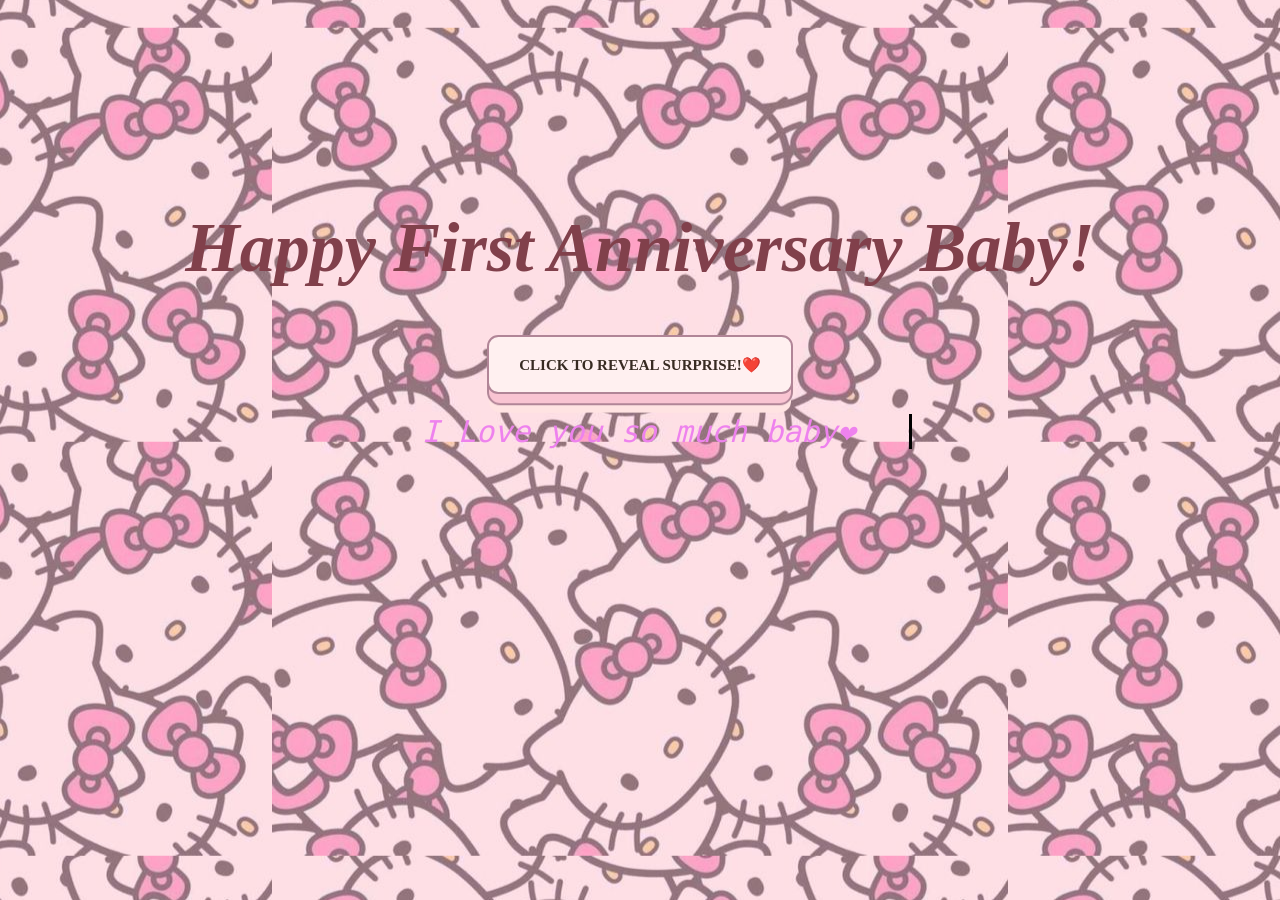
<file: index.html>
<!DOCTYPE html>
<html>
    <head>
        <meta charset="UTF-8">
        <title>First Anniversary</title>
        <link rel="stylesheet" href="design.css">
    </head>

<body>
    <div class="container">
        <h1><b>Happy First Anniversary Baby!</b></h1>
    </div>

    <button class="Click-to-reveal-surprise"> Click to reveal surprise!❤️
    </button>
    <p class="typing">I Love you so much baby❤️</p>

 <script src="script.js"></script>
</body>
</html>
</file>
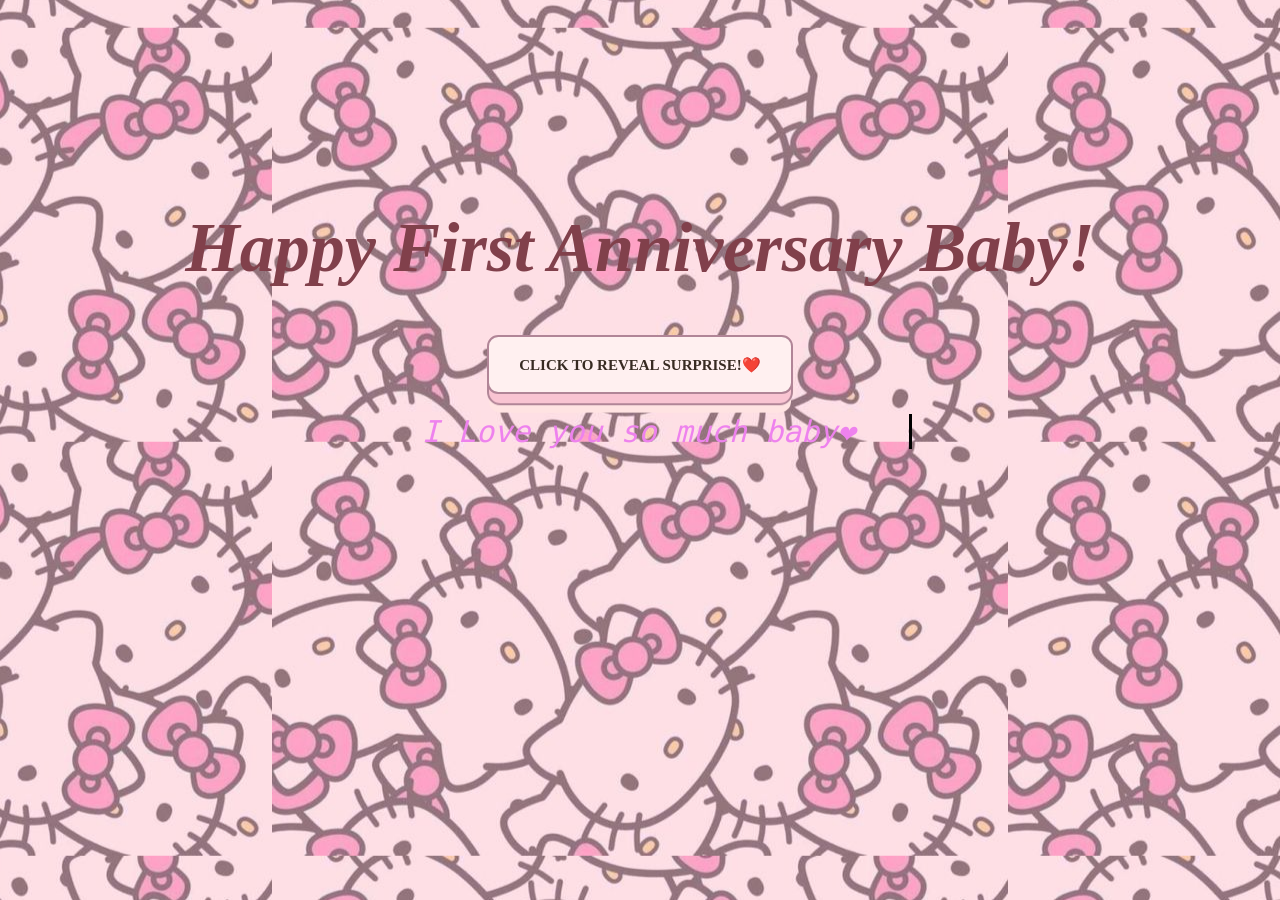
<file: formybaby.html>
<!DOCTYPE html>
<html>
    <head>
        <meta charset="UTF-8">
        <title>First Anniversary</title>
        <link rel="stylesheet" href="design.css">
    </head>

<body>
    <div class="container">
        <h1><b>Happy First Anniversary Baby!</b></h1>
    </div>

    <button class="Click-to-reveal-surprise"> Click to reveal surprise!❤️
    </button>
    <p class="typing">I Love you so much baby❤️</p>

 <script src="script.js"></script>
</body>
</html>
</file>
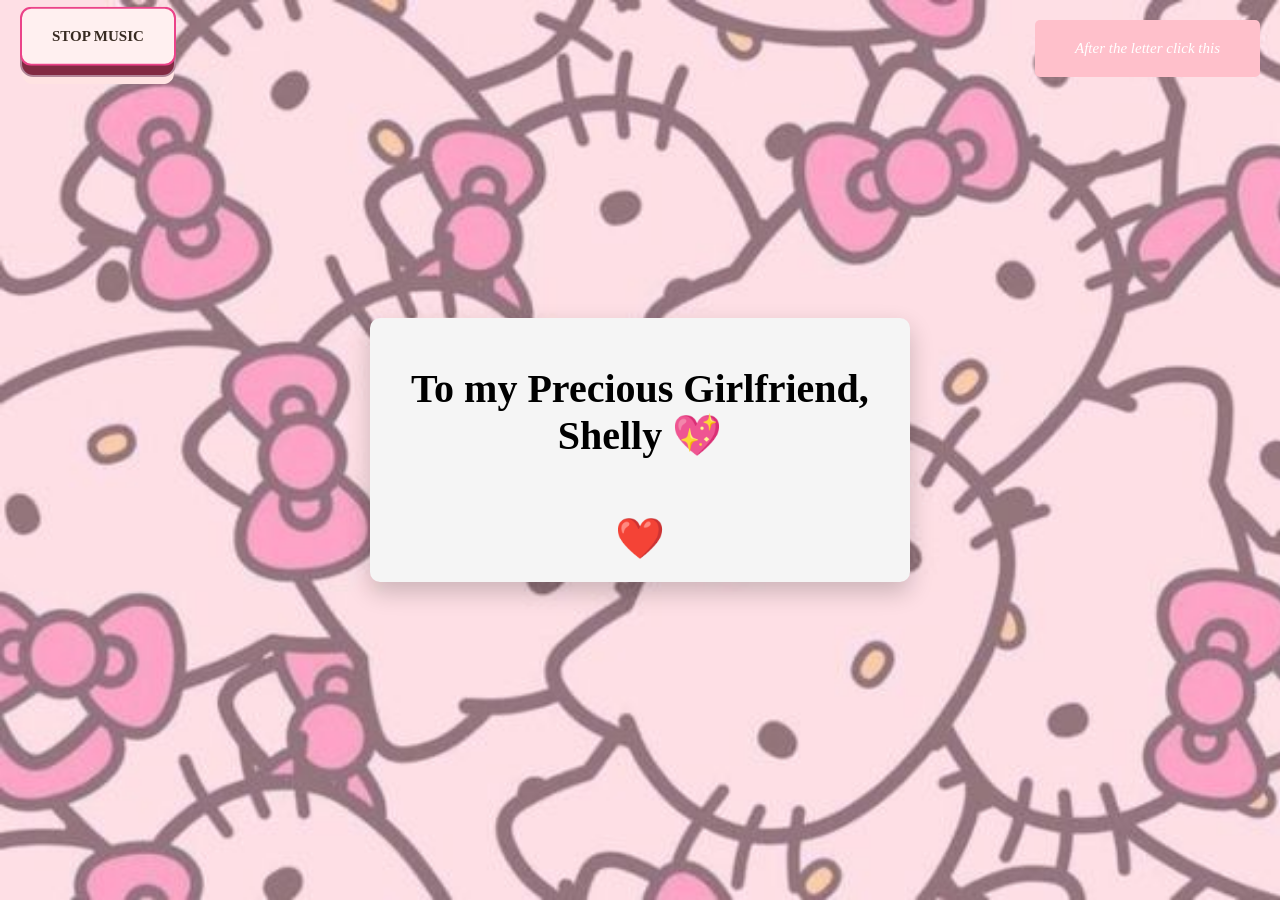
<file: letter.html>
<!DOCTYPE html>
<html lang="en">
<head>
  <meta charset="UTF-8">
  <title>Love Letter 💖</title>
  <link rel="stylesheet" href="letter.css">
</head>
<body>

<div class="container">
  <div id="letter" class="letter">
    <h1>To my Precious Girlfriend, Shelly 💖</h1>

    <div class="content">
      <p class="typing" id="typing"> 
        Happy First ever Anniversary, Mahal! This is the day when our feelings for each other make us become lovers and now we are celebrating our first anniversary.
        Meeting you was the best thing that ever happened to my life. This is the most precious and the most cherished memory of us when we became together.
        I'm so super happy when I became your boyfriend and you became my girlfriend.


       Thank you for being the most amazing girlfriend, I will always cherish you and I will always love you. Thank you for making me the happiest man in the world.
       You're my world, my peace, my safest place, my everything, and my happiness even at my worst. You mean my life to me—you are the most important person that you truly accepted for who I am and I'm truly thankful for loving me despite my worst past.

       Every moment we spend together like playing games, talking thru call, texting together, and even we teasing each other, those are my most sweet and precious memories of us that I keep in my very special place in my heart.

       I know we’re not perfect because sometimes we have arguments, mistakes, and misunderstandings on certain things but despite that we manage to talk about it and fix it, even there’s a time like that my love for you never fades and I LOVE YOU ALWAYS AND FOREVER. Understanding this makes me think that love doesn’t come with only happiness, it’s about understanding and choosing each other even in hard times.
       
       I always think about our future together,  like talking to each other about  random things in  one place, going on a  date, eating street foods, watching movies in the cinema, sleeping in one bed, and one day  our wedding. Thinking of  this makes me loved and emotional because I want to build more  memories with you not just thru online but together. And now we are celebrating our First Anniversary even though it's one year. My feelings for  you keep getting stronger and  still have  a  crush on you despite that you’re my girl na mwhehehe. 

       Thank you for  loving me, thank you for always choosing me,  thank you for caring for me, thank you for making  my day so much happy that even my bad day can be gone just talking to you,  and thank you for staying with me even though there's a hard time for us. I love being loved by you mahal, I love  loving you always, loving you is the best thing to happen in my life. I LOVE  YOU ALWAYS MAHAL, I LOVE YOU WITH ALL MY  HEART.





        I love you so much 💕
      </p>

      <p class="signature">Love,<br>Wayne</p>
    </div>

    <div class="heart" onclick="toggleLetter()">
      ❤️
    </div>
  </div>
</div>

  <button id="goBtn" class="top-right-btn">After the letter click this</button>

 <div class="music-player" id="musicPlayer">
    <audio id="audio" src="music.mp3" autoplay loop></audio>
    <button id="playPauseBtn" class="learn-more">Play Music</button>
  </div>

<script src="letter.js"></script>
</body>
</html>
</file>
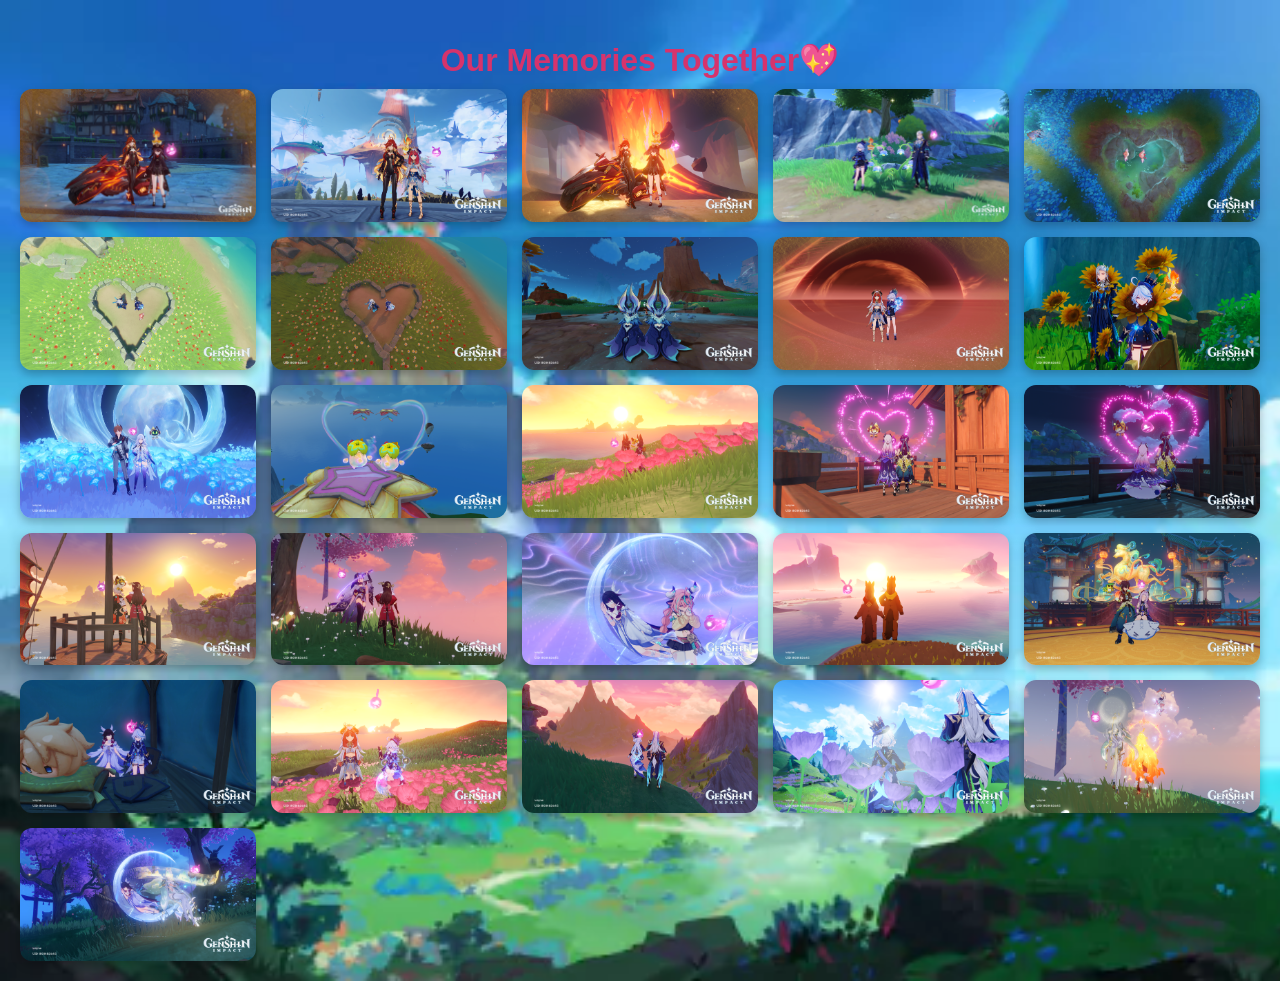
<file: pic.html>
<!DOCTYPE html>
<html lang="en">
<head>
  <meta charset="UTF-8">
  <title>Gallery about us! 💖</title>
  <link rel="stylesheet" href="pic.css">
</head>
<body>
    <h1>Our Memories Together💖</h1>
    <div class="gallery">
    <img src="pic1.png" alt="Memories 1">
    <img src="pic2.png" alt="Memories 2">
    <img src="pic3.png" alt="Memories 3">
    <img src="pic4.png" alt="Memories 4">
    <img src="pic5.png" alt="Memories 5">
    <img src="pic 6.png" alt="Memories 6">
    <img src="pic 7.png" alt="Memories 7">
    <img src="pic  8.png" alt="Memories 8">
    <img src="pic 9.png" alt="Memories 9">
    <img src="pic 10.png" alt="Memories 10">
    <img src="pic 11.png" alt="Memories 11">
    <img src="pic 12.png" alt="Memories 12">
    <img src="pic 13.png" alt="Memories 13">
    <img src="pic 14.png" alt="Memories 14">
    <img src="pic 15.png" alt="Memories 15">
    <img src="pic 16.png" alt="Memories 16">
    <img src="pic 17.png" alt="Memories 17">
    <img src="pic 18.png" alt="Memories 18">
    <img src="pic 19.png" alt="Memories 19">
    <img src="pic 20.png" alt="Memories 20">
    <img src="pic 21.png" alt="Memories 21">
    <img src="pic 22.png" alt="Memories 22">
    <img src="pic 23.png" alt="Memories 23">
    <img src="pic 24.png" alt="Memories 24">
    <img src="pic 25.png" alt="Memories 25">
    <img src="pic 26.png" alt="Memories 26">
</div>


    <div class="lightbox" id="lightbox">
        <span class="close" id="close">&times;</span>
        <img class="lightbox-content" id="lightbox-content">
        <div class="caption" id="caption"></div>
    </div>

    <script src="pic.js"></script>
</body>
</html>
</file>
<file: design.css>
h1 {
    text-align: center;
    color: rgb(129, 64, 75) ;
    font-style: italic;
    margin-top: 200px;
    font-size: 70px;
    animation: heartbeat 10s ease-in-out infinite;
    display: inline-block;

}
 @keyframes heartbeat {
  0% {
    transform: scale(1);
  }
  25% {
    transform: scale(1.2);
  }
  40% {
    transform: scale(1);
  }
  60% {
    transform: scale(1.2);
  }
  100% {
    transform: scale(1);
  }
}


p {
    text-align: center;
    color: violet;
    font-style: italic;
        font-size: 30px;
}
.typing {
  width: 30ch;
  overflow: hidden;
  white-space: nowrap;
  border-right: 3px solid black;
  font-family: monospace;
  animation: typing 4s steps(30), blink 0.7s step-end infinite;
  text-align: center;
  margin: 20px auto;
  display: block;
}

@keyframes typing {
  from { width: 0 }
  to { width: 30ch }
  text-align: ;
}

@keyframes blink {
  50% { border-color: transparent }
}

button {
 position: relative;
 display: inline-block;
 cursor: pointer;
 outline: none;
 border: 0;
 vertical-align: middle;
 text-decoration: none;
 font-family: inherit;
 font-size: 15px;
}

button.Click-to-reveal-surprise {
 font-weight: 600;
 color: #382b22;
 text-transform: uppercase;
 padding: 1.25em 2em;
 background: #fff0f0;
 border: 2px solid #b18597;
 border-radius: 0.75em;
 -webkit-transform-style: preserve-3d;
 transform-style: preserve-3d;
 -webkit-transition: background 150ms cubic-bezier(0, 0, 0.58, 1), -webkit-transform 150ms cubic-bezier(0, 0, 0.58, 1);
 transition: transform 150ms cubic-bezier(0, 0, 0.58, 1), background 150ms cubic-bezier(0, 0, 0.58, 1), -webkit-transform 150ms cubic-bezier(0, 0, 0.58, 1);
}

button.Click-to-reveal-surprise:before {
 position: absolute;
 content: '';
 width: 100%;
 height: 100%;
 top: 0;
 left: 0;
 right: 0;
 bottom: 0;
 background: #f9c4d2;
 border-radius: inherit;
 -webkit-box-shadow: 0 0 0 2px #b18597, 0 0.625em 0 0 #ffe3e2;
 box-shadow: 0 0 0 2px #b18597, 0 0.625em 0 0 #ffe3e2;
 -webkit-transform: translate3d(0, 0.75em, -1em);
 transform: translate3d(0, 0.75em, -1em);
 transition: transform 150ms cubic-bezier(0, 0, 0.58, 1), box-shadow 150ms cubic-bezier(0, 0, 0.58, 1), -webkit-transform 150ms cubic-bezier(0, 0, 0.58, 1), -webkit-box-shadow 150ms cubic-bezier(0, 0, 0.58, 1);
}

button.Click-to-reveal-surprise:hover {
 background: #ffe9e9;
 -webkit-transform: translate(0, 0.25em);
 transform: translate(0, 0.25em);
}

button.Click-to-reveal-surprise:hover::before {
 -webkit-box-shadow: 0 0 0 2px #b18597, 0 0.5em 0 0 #ffe3e2;
 box-shadow: 0 0 0 2px #b18597, 0 0.5em 0 0 #ffe3e2;
 -webkit-transform: translate3d(0, 0.5em, -1em);
 transform: translate3d(0, 0.5em, -1em);
}

button.Click-to-reveal-surprise:active {
 background: #ffe9e9;
 -webkit-transform: translate(0em, 0.75em);
 transform: translate(0em, 0.75em);
}

button.Click-to-reveal-surprise:active:before {
 -webkit-box-shadow: 0 0 0 2px #b18597, 0 0 #ffe3e2;
 box-shadow: 0 0 0 2px #b18597, 0 0 #ffe3e2;
 -webkit-transform: translate3d(0, 0, -1em);
 transform: translate3d(0, 0, -1em);
}

body {
    background-color: rgb(0, 0, 0);
    text-align: center;
    background-image: url('download.jpg');
    background-position: center;

}

.fade-out {
    opacity: 0;
    transition: opacity 0.5s ease;
}
</file>
<file: letter.css>
body {
  margin: 0;
  height: 100vh;
  display: flex;
  justify-content: center;
  align-items: center;
  font-family: 'Times New Roman', Times, serif, serif;
  font-size: 20px;
  background-image: url('download.jpg');
  background-size: cover;
}

.container {
  position: relative;
}

.letter {
  width: 500px;
  background: #f5f5f5;
  border-radius: 10px;
  padding: 20px;
  text-align: center;
  box-shadow: 0 10px 25px rgba(0,0,0,0.2);
  position: relative;
}

.content {
  max-height: 20px;
  overflow: hidden;
  opacity: 0;
  transition: all 0.6s ease;
}

.letter.open .content {
  max-height: none;
  opacity: 1;
}

.heart {
  font-size: 40px;
  cursor: pointer;
  margin-top: 10px;
  animation: beat 1.5s infinite;
}

@keyframes beat {
  0% { transform: scale(1); }
  50% { transform: scale(1.2); }
  100% { transform: scale(1); }
}

.typing {
  white-space: pre-line;
}

.top-right-btn {
  position: absolute;
  top: 20px;
  right: 20px;
  padding: 20px 40px;
  background-color: pink;
  color: white;
  border: none;
  border-radius: 5px;
  cursor: pointer;
  z-index: 1000; 
  font-style: italic;
}

.top-right-btn:hover {
  background-color: #ee13e3;
}

.music-player {
  position: fixed;
  top: 4%;
  left: 20px;
  transform: translateY(-50%);
  z-index: 1000;
}

button {
  position: relative;
  display: inline-block;
  cursor: pointer;
  outline: none;
  border: 0;
  vertical-align: middle;
  text-decoration: none;
  font-family: inherit;
  font-size: 15px;
}

button.learn-more {
  font-weight: 600;
  color: #382b22;
  text-transform: uppercase;
  padding: 1.25em 2em;
  background: #fff0f0;
  border: 2px solid #eb4389;
  border-radius: 0.75em;
  transform-style: preserve-3d;
  transition: transform 150ms cubic-bezier(0, 0, 0.58, 1), background 150ms cubic-bezier(0, 0, 0.58, 1);
}

button.learn-more::before {
  position: absolute;
  content: '';
  width: 100%;
  height: 100%;
  top: 0;
  left: 0;
  background: #812a42;
  border-radius: inherit;
  box-shadow: 0 0 0 2px #b18597, 0 0.625em 0 0 #ffe3e2;
  transform: translate3d(0, 0.75em, -1em);
  transition: transform 150ms cubic-bezier(0, 0, 0.58, 1), box-shadow 150ms cubic-bezier(0, 0, 0.58, 1);
}

button.learn-more:hover {
  background: #ffe9e9;
  transform: translate(0, 0.25em);
}

button.learn-more:hover::before {
  box-shadow: 0 0 0 2px #b18597, 0 0.5em 0 0 #ffe3e2;
  transform: translate3d(0, 0.5em, -1em);
}

button.learn-more:active {
  background: #ffe9e9;
  transform: translate(0em, 0.75em);
}

button.learn-more:active::before {
  box-shadow: 0 0 0 2px #b18597, 0 0 #ffe3e2;
  transform: translate3d(0, 0, -1em);
}
</file>
<file: pic.css>
body {
  font-family: 'Segoe UI', sans-serif;
  margin: 0;
  padding: 20px;
  background: #fff0f6; 
  color: #333;
  background-image: url("inazuma.webp");
  background-size: cover;
}

h1 {
  text-align: center;
  color: #d6336c; 
  margin-bottom: 10px;
}

.subtitle {
  text-align: center;
  font-style: italic;
  margin-bottom: 20px;
  color: #555;
}

.gallery {
  display: grid;
  grid-template-columns: repeat(auto-fill, minmax(220px, 1fr));
  gap: 15px;
}

.gallery img {
  width: 100%;
  border-radius: 12px;
  box-shadow: 0 4px 10px rgba(0,0,0,0.25);
  cursor: pointer;
  transition: transform 0.3s, box-shadow 0.3s;
}

.gallery img:hover {
  transform: scale(1.05);
  box-shadow: 0 6px 14px rgba(0,0,0,0.35);
}

.lightbox {
  display: none;
  position: fixed;
  z-index: 999;
  top: 0; left: 0;
  width: 100%; height: 100%;
  background: rgba(0,0,0,0.85);
  justify-content: center;
  align-items: center;
  flex-direction: column;
  animation: fadeIn 0.3s ease;
}

.lightbox img {
  max-width: 90%;
  max-height: 70%;
  border-radius: 10px;
  box-shadow: 0 6px 20px rgba(0,0,0,0.5);
}

.close {
  position: absolute;
  top: 20px;
  right: 40px;
  font-size: 40px;
  color: #fff;
  cursor: pointer;
  transition: color 0.3s;
}

.close:hover {
  color: #ff4d6d;
}

.caption {
  margin-top: 15px;
  color: #fff;
  font-size: 18px;
  text-align: center;
  font-style: italic;
}

@keyframes fadeIn {
  from { opacity: 0; }
  to { opacity: 1; }
}
</file>
